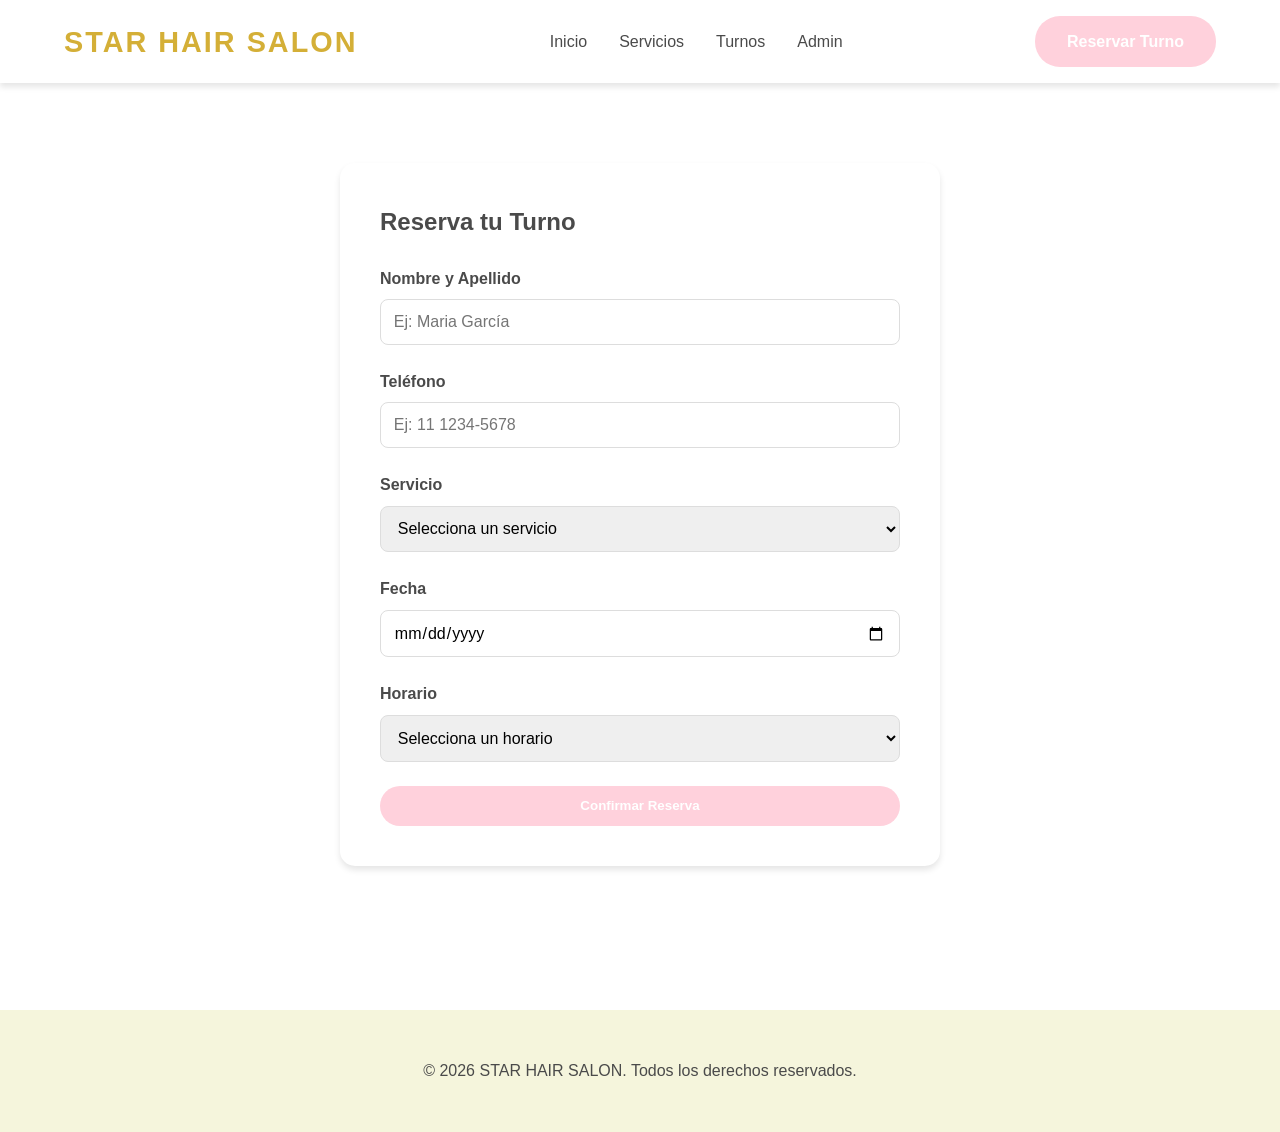
<file: turnos.html>
<!DOCTYPE html>
<html lang="es">
<head>
    <meta charset="UTF-8">
    <meta name="viewport" content="width=device-width, initial-scale=1.0">
    <title>Reservar Turno | STAR HAIR SALON</title>
    <link rel="stylesheet" href="css/style.css">
    <style>
        .booking-container {
            padding: 5rem 5%;
            display: flex;
            justify-content: center;
        }

        .booking-card {
            width: 100%;
            max-width: 600px;
            padding: 2.5rem;
        }

        .form-group {
            margin-bottom: 1.5rem;
        }

        .form-group label {
            display: block;
            margin-bottom: 0.5rem;
            font-weight: 600;
        }

        .form-group input, .form-group select {
            width: 100%;
            padding: 0.8rem;
            border: 1px solid #ddd;
            border-radius: 8px;
            font-size: 1rem;
        }

        .form-group input:focus {
            outline: none;
            border-color: var(--primary-color);
            box-shadow: 0 0 0 2px rgba(255, 209, 220, 0.3);
        }

        .success-message {
            display: none;
            background-color: #d4edda;
            color: #155724;
            padding: 1rem;
            border-radius: 8px;
            margin-bottom: 1.5rem;
            text-align: center;
        }
    </style>
</head>
<body>
    <nav class="navbar">
        <div class="logo">STAR HAIR SALON</div>
        <ul class="nav-links">
            <li><a href="index.html">Inicio</a></li>
            <li><a href="servicios.html">Servicios</a></li>
            <li><a href="turnos.html">Turnos</a></li>
            <li><a href="admin.html">Admin</a></li>
        </ul>
        <a href="turnos.html" class="btn">Reservar Turno</a>
    </nav>

    <main class="booking-container">
        <div class="card booking-card">
            <h2 class="section-title" style="margin-bottom: 1.5rem;">Reserva tu Turno</h2>
            <div id="success-alert" class="success-message">
                ¡Turno registrado con éxito! Te esperamos.
            </div>
            <form id="appointment-form">
                <div class="form-group">
                    <label for="name">Nombre y Apellido</label>
                    <input type="text" id="name" required placeholder="Ej: Maria García">
                </div>
                <div class="form-group">
                    <label for="phone">Teléfono</label>
                    <input type="tel" id="phone" required placeholder="Ej: 11 1234-5678">
                </div>
                <div class="form-group">
                    <label for="service">Servicio</label>
                    <select id="service" required>
                        <option value="">Selecciona un servicio</option>
                        <!-- Cargado dinámicamente -->
                    </select>
                </div>
                <div class="form-group">
                    <label for="date">Fecha</label>
                    <input type="date" id="date" required>
                </div>
                <div class="form-group">
                    <label for="time">Horario</label>
                    <select id="time" required>
                        <option value="">Selecciona un horario</option>
                        <option value="09:00">09:00</option>
                        <option value="10:00">10:00</option>
                        <option value="11:00">11:00</option>
                        <option value="12:00">12:00</option>
                        <option value="13:00">13:00</option>
                        <option value="14:00">14:00</option>
                        <option value="15:00">15:00</option>
                        <option value="16:00">16:00</option>
                        <option value="17:00">17:00</option>
                        <option value="18:00">18:00</option>
                        <option value="19:00">19:00</option>
                    </select>
                </div>
                <button type="submit" class="btn" style="width: 100%;">Confirmar Reserva</button>
            </form>
        </div>
    </main>

    <footer>
        <div class="footer-content">
            <p>&copy; 2026 STAR HAIR SALON. Todos los derechos reservados.</p>
        </div>
    </footer>

    <script src="js/main.js"></script>
    <script src="js/turnos.js"></script>
</body>
</html>
</file>
<file: css/style.css>
:root {
    --primary-color: #FFD1DC; /* Rosa Pastel */
    --secondary-color: #F5F5DC; /* Beige Crema */
    --accent-color: #D4AF37; /* Dorado Suave */
    --text-color: #4A4A4A;
    --white: #FFFFFF;
    --shadow: 0 4px 6px rgba(0, 0, 0, 0.1);
    --transition: all 0.3s ease;
}

* {
    margin: 0;
    padding: 0;
    box-sizing: border-box;
    font-family: 'Segoe UI', Tahoma, Geneva, Verdana, sans-serif;
}

body {
    background-color: var(--white);
    color: var(--text-color);
    line-height: 1.6;
}

h1, h2, h3 {
    color: var(--text-color);
    margin-bottom: 1rem;
}

a {
    text-decoration: none;
    color: inherit;
    transition: var(--transition);
}

ul {
    list-style: none;
}

/* Navbar Styles */
.navbar {
    background-color: var(--white);
    padding: 1rem 5%;
    display: flex;
    justify-content: space-between;
    align-items: center;
    box-shadow: var(--shadow);
    position: sticky;
    top: 0;
    z-index: 1000;
}

.logo {
    font-size: 1.8rem;
    font-weight: bold;
    color: var(--accent-color);
    text-transform: uppercase;
    letter-spacing: 2px;
}

.nav-links {
    display: flex;
    gap: 2rem;
}

.nav-links a:hover {
    color: var(--primary-color);
}

/* Button Styles */
.btn {
    display: inline-block;
    padding: 0.8rem 2rem;
    background-color: var(--primary-color);
    color: var(--white);
    border: none;
    border-radius: 25px;
    cursor: pointer;
    font-weight: 600;
    transition: var(--transition);
    text-align: center;
}

.btn:hover {
    background-color: var(--accent-color);
    transform: translateY(-2px);
    box-shadow: 0 6px 12px rgba(0, 0, 0, 0.15);
}

/* Card Styles */
.card {
    background: var(--white);
    border-radius: 15px;
    overflow: hidden;
    box-shadow: var(--shadow);
    transition: var(--transition);
}

.card:hover {
    transform: translateY(-5px);
    box-shadow: 0 8px 15px rgba(0, 0, 0, 0.1);
}

/* Footer Styles */
footer {
    background-color: var(--secondary-color);
    padding: 3rem 5%;
    margin-top: 4rem;
    text-align: center;
}

.footer-content {
    max-width: 1200px;
    margin: 0 auto;
}

/* Responsive */
@media (max-width: 768px) {
    .nav-links {
        display: none; /* Simplificado para el inicio */
    }
}
</file>
